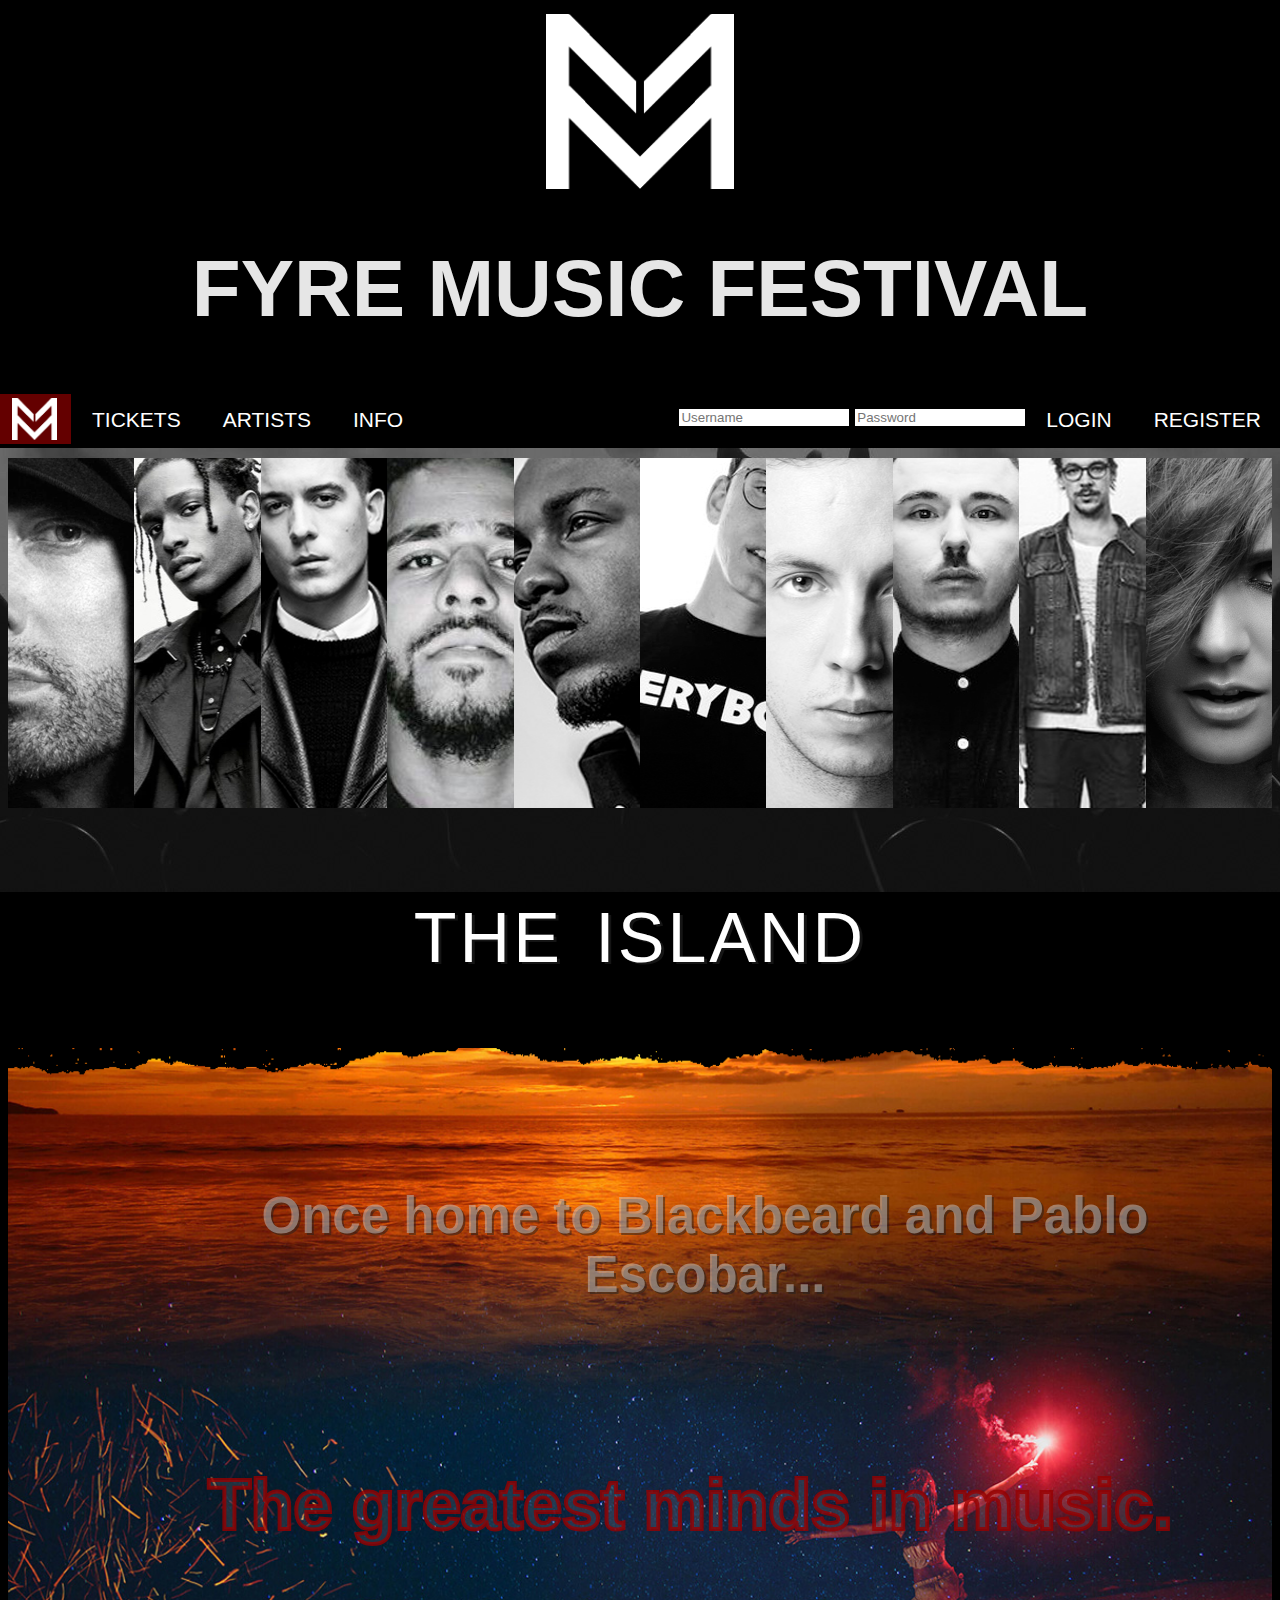
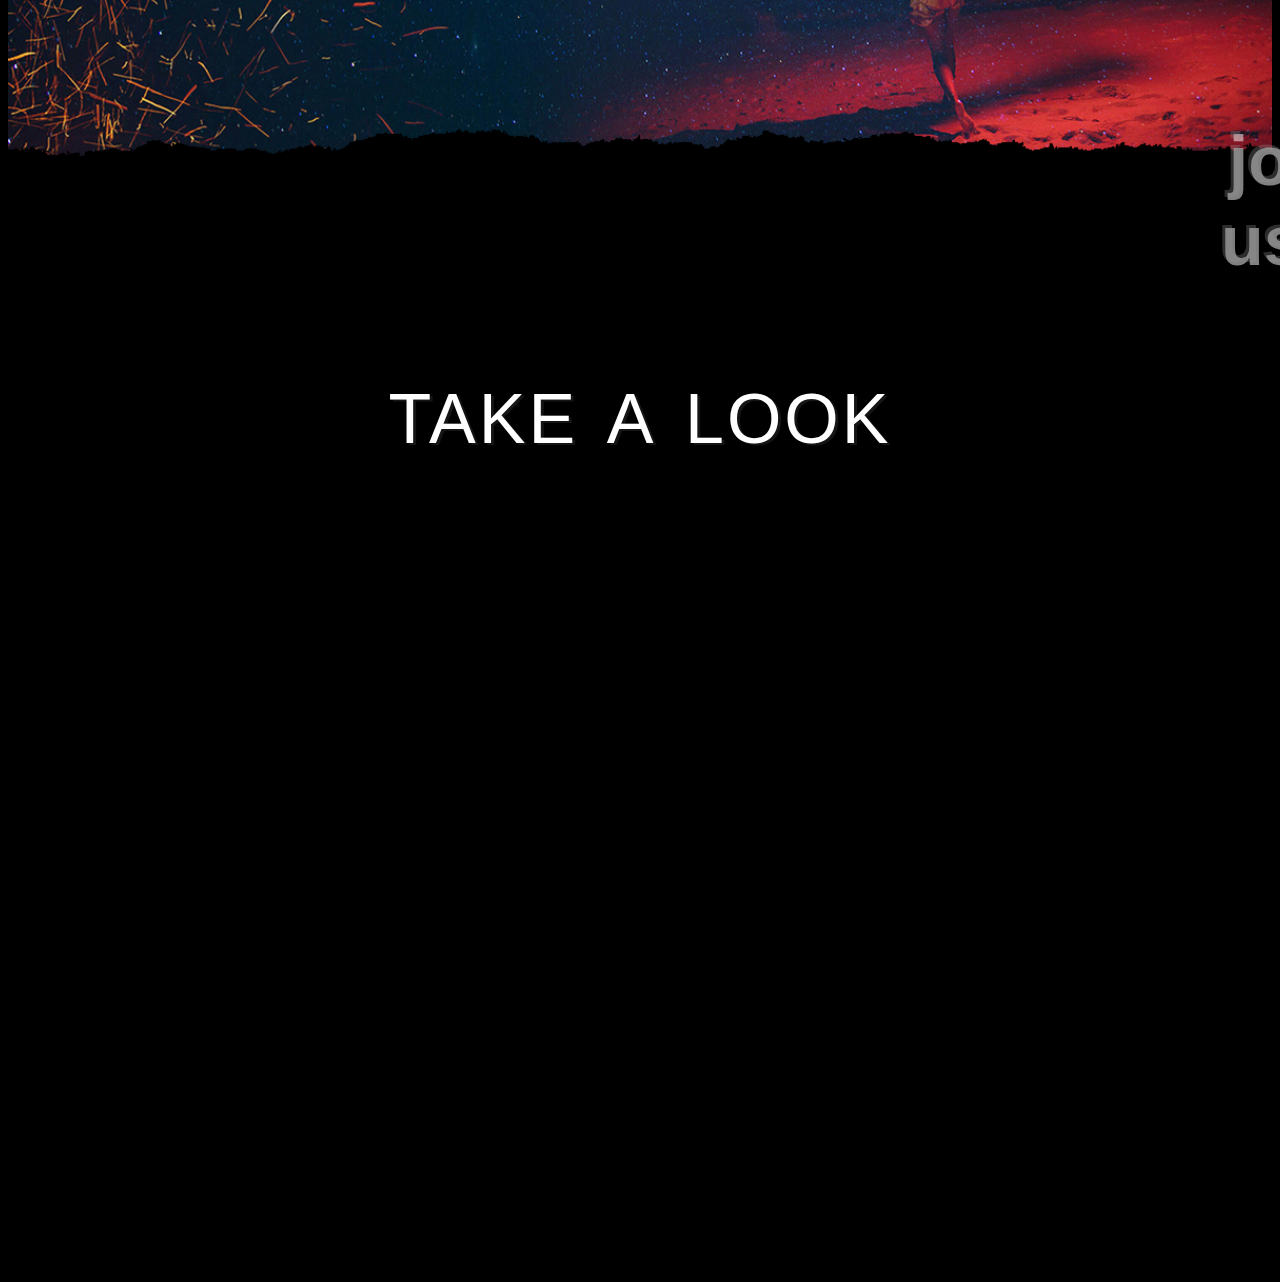
<file: ProP_Documents/Finalized Deliverables/FMFWebpage (static)/demo/index.html>
<html>
<head>
    <title>Stanitation</title>
    <meta name="viewport" content="width=device-width, initial-scale=1">
<style>
  
header {
  font-size: 40px;
  background: rgb(0, 0, 0);
  color: rgba(255, 255, 255, 0.9);
  padding: 1rem;
  text-align: center;
  margin: -10;
}

h1 a{ color: inherit;}

body {
  font-family: Helvetica;
  z-index: -50;
  font-size: 21px;
  background-image: url("img/background.jpg");
  background-position:  center;
  background-attachment: fixed;
  background-repeat: no-repeat;
  background-color: black;
}

ul {
  z-index: 10;
  list-style-type: none;
  margin: -10;
  padding: 0;
  overflow: hidden;
  background-color: rgb(0, 0, 0);
  position: -webkit-sticky;
  position: sticky;
  top: -0.5;
}

li {
  float: left;
}

li a {
  display: block;
  color: white;
  text-align: center;
  padding: 14px 21px;
  text-decoration: none;
}
.hlogo {
  display: block;
  color: white;
  text-align: center;
  padding: 4px 14px;
  text-decoration: none;
}

li a:hover, b:hover {
  background-color: rgb(255, 0, 0);
}

.active {
  background-color: rgb(100, 0, 0);
}

.login-container {
  float: right;
}

.login-container input[type=text] {
  margin-top: 15px;
  border: none;
  width: 170px;
}

/*===========================================================================*/

.accordion {
  width: 100%;
  max-width: 1400px;
  height: 350px;
  overflow: hidden;
  margin: 20px auto;
}

.accordion ul {
  z-index: 1;
  width: 100%;
  display: table;
  table-layout: fixed;
  margin: 0;
  padding: 0;
}

.accordion ul li {
  display: table-cell;
  vertical-align: bottom;
  position: relative;
  width: 10%;
  height: 350px;
  background-repeat: no-repeat;
  background-position: center center;
  transition: all 500ms ease;
}

.accordion ul li div {
  display: block;
  overflow: hidden;
  width: 100%;
}

.accordion ul li div a {
  display: block;
  height: 350px;
  width: 100%;
  position: relative;
  z-index: 3;
  padding: 15px 20px;
  box-sizing: border-box;
  color: #fff;
  text-decoration: none;
  font-family: Open Sans, sans-serif;
  transition: all 200ms ease;
}

.accordion ul li div a * {
  opacity: 0;
  margin: 0;
  width: 100%;
  text-overflow: ellipsis;
  position: relative;
  z-index: 5;
  white-space: nowrap;
  overflow: hidden;
  -webkit-transform: translateX(-20px);
  transform: translateX(-20px);
  -webkit-transition: all 400ms ease;
  transition: all 400ms ease;
}

.accordion ul li div a h2 {
  font-family: Helvetica;
  text-overflow: clip;
  font-size: 21px;
  text-transform: uppercase;
  margin-bottom: 2px;
  top: 290px;
}

.accordion ul li:nth-child(1) { background-image: url("img/art/eminem.jpg"); }

.accordion ul li:nth-child(2) { background-image: url("img/art/rocky.jpg"); }

.accordion ul li:nth-child(3) { background-image: url("img/art/geazy.jpg"); }

.accordion ul li:nth-child(4) { background-image: url("img/art/jcole.jpg"); }

.accordion ul li:nth-child(5) { background-image: url("img/art/lamar.jpg"); }

.accordion ul li:nth-child(6) { background-image: url("img/art/logic.jpg"); }

.accordion ul li:nth-child(7) { background-image: url("img/art/rayel.jpg"); }

.accordion ul li:nth-child(8) { background-image: url("img/art/dumont.jpg"); }

.accordion ul li:nth-child(9) { background-image: url("img/art/lazer.jpg"); }

.accordion ul li:nth-child(10) { background-image: url("img/art/tovelo.jpg"); }

.accordion ul:hover li { width: 8%; }

.accordion ul:hover li:hover { width: 27%; }

.accordion ul:hover li:hover a { background: rgba(0, 0, 0, 0); }

.accordion ul:hover li:hover a * {
  opacity: 1;
  -webkit-transform: translateX(0);
  transform: translateX(0);
}

/*===========================================================================*/

.grid-container {
  display: grid;
  grid-template-columns: repeat(auto-fit, minmax(300px, 1fr));
  grid-gap: 30px;
  margin-top: 50px;
  margin-left: 30px;
  margin-right: 30px;
}

.card {
  color: white;
  border: 1px solid rgba(51, 51, 51, 0.8);
  border-radius: .25rem;
  background-color: rgba(0, 0, 0, 0.808);
}

.bg-img {
  background-size: cover;
  min-height: 100px;
  background-position: center;
  background-color: rgba(0, 0, 0, 0.808);
}

.content {
  padding: 15px;
}

.content h4 {
  margin-top: -5px;
  text-transform: uppercase;
}

.content p{
  color: rgb(100, 100, 100);
}

button {
  position: relative;
  
  color: white;
  text-transform: uppercase;
  background-color: rgba(121, 0, 0, 0.8) ;
  border: 1px solid  rgba(70, 0, 0, 0.8) ;
  padding: .5rem 1rem;
  cursor: pointer;
  border-radius: .25rem;
}

button:hover{
  background-color: rgba(255, 0, 0, 0.8);
  border-color:  rgba(255, 0, 0, 0.8);
}

/*===========================================================================*/

.container {
  
  
  background-color:  rgba(51, 51, 51, 0);
  width: 100%;
  margin-top: 50px;
  padding-bottom: 50px;
} 

.container p{
  text-shadow: 3px 2px rgba(30, 30, 30, 0.7);
  font-size: 70px;
  letter-spacing: 3px;
  word-spacing: 10px;
  padding-top: 20px;
  text-align: center;
  text-transform: uppercase;
  color: white;
}

.events-box-1{
  background-color:rgba(51, 51, 51, 0);
  position: relative;
  margin-top:10px;
  font-size: 21px;
}

.events-box-1 img{
  width: 100% !important; /*override the width below*/
  left: 0px;
  right: 0px;
  border: 0px;
  margin: 0px;
  padding: 0px;
  background-size: 100%;
}

.events-box-1 h4{
  position: absolute;
  text-shadow: 2px 2px rgba(30, 30, 30, 0.5);
  left:130px;
  top:70px;
  color: rgba(200, 200, 200, 0.5);  
  font-size: 51px;
}
.events-box-1 h5{
  position: absolute;
  left:200px;
  top:300px;
  -webkit-text-fill-color: rgba(255, 255, 255, 0.1); /* Will override color (regardless of order) */
  -webkit-text-stroke-width: 4px;
  -webkit-text-stroke-color: rgba(150, 0, 0, 0.8);
  font-size: 70px;
}

.events-box-1 h3{
  position: absolute;
  left:1210px;
  top:600px;
  color: rgba(150, 150, 150, 0.3);
  text-shadow: 3px 3px rgba(255, 255, 255, 0.5);
  font-size: 70px;
}

.buy_tickets{
  position: absolute;
  left:940px;
}


/*===========================================================================*/


.vof{
  text-shadow: 3px 2px rgba(30, 30, 30, 0.7);
  font-size: 70px;
  letter-spacing: 3px;
  word-spacing: 10px;
  padding-top: 20px;
  text-align: center;
  text-transform: uppercase;
  color: white;
}

.ytvideo{
  position: relative;
  width: 100%;
  padding-bottom: 58.25%; 
  height: 0;
  margin-bottom: 1rem;
  overflow: hidden;

}
.ytvideo iframe{
  position: absolute;
  top:0;
  left: 0;
  width: 100%;
  height: 100%;
}

/*===========================================================================*/

</style>
</head>
<body>

<header>
  <a href = "index.html"><img href="index.html" src="img/FMFwhite.png" style="width:15%"></a><br>
  <h1><a href="index.html"style="text-decoration: none">FYRE MUSIC FESTIVAL </a></h1>
</header>
<ul>
  <li><a class="active hlogo" href="index.html"><img  src="img/FMFwhite.png" alt="HOME" width="45"></a></li>
  <li><a href="ticket.html">TICKETS</a></li>
  <li><a href="artist.html">ARTISTS</a></li>
  <li><a href="-">INFO</a></li>
  <li style="float:right"><a href="#login" type="submit">REGISTER</a></li>
  <div class="login-container">
    <form action="/action_page.php">
      <input type="text" placeholder="Username" name="username">
      <input type="text" placeholder="Password" name="psw">
      <li style="float:right"><a href="#login" type="submit">LOGIN</a></li>
    </form>
  </div>
</ul>

<div class="accordion">
  <ul>
    <li>
      <div> <a href="alb1.html">
        <h2>EMINEM</h2>
        </a> </div>
    </li>
    <li>
      <div> <a href="alb2.html">
        <h2>A$AP ROCKY</h2>
        </a> </div>
    </li>
    <li>
      <div> <a href="alb3.html">
        <h2>G-EAZY</h2>
        </a> </div>
    </li>
    <li>
      <div> <a href="alb4.html">
        <h2>J COLE</h2>
        </a> </div>
    </li>
    <li>
      <div> <a href="alb5.html">
        <h2>KENDRICK LAMMAR</h2>
        </a> </div>
    </li>
    <li>
      <div> <a href="alb6.html">
        <h2>LOGIC</h2>
        </a> </div>
    </li>
    <li>
      <div> <a href="alb7.html">
        <h2>ANDREW RAYEL</h2>
        </a> </div>
    </li>
    <li>
      <div> <a href="alb8.html">
        <h2>DUKE DUMONT</h2>
        </a> </div>
    </li>
    <li>
      <div> <a href="alb9.html">
        <h2>MAJOR LAZER</h2>
        </a> </div>
    </li>
    <li>
      <div> <a href="alb10.html">
        <h2>TOVE LO</h2>
        </a> </div>
    </li>
  </ul>
</div>

<div class ="container">
  <div style="text-align: center">
    <p>THE ISLAND</p>
    <div class= "events-box-1">
      <h4>Once home to Blackbeard and Pablo Escobar...</h4>
      <h5>The greatest minds in music.</h5>
      <h3>join us...</h3>
      <img src="img/intro.png" width="100%" >
    </div>
  </div>
</div>


<div class="vof">
  <br><p>TAKE A LOOK</p>
</div>
<div class="ytvideo">
  <iframe width="100%"  src="https://www.youtube.com/embed/kkovBKfcSJ8" frameborder="0" allow="accelerometer; autoplay; encrypted-media; gyroscope; picture-in-picture" allowautoplay></iframe>
</div>



</body>
</html>
</file>
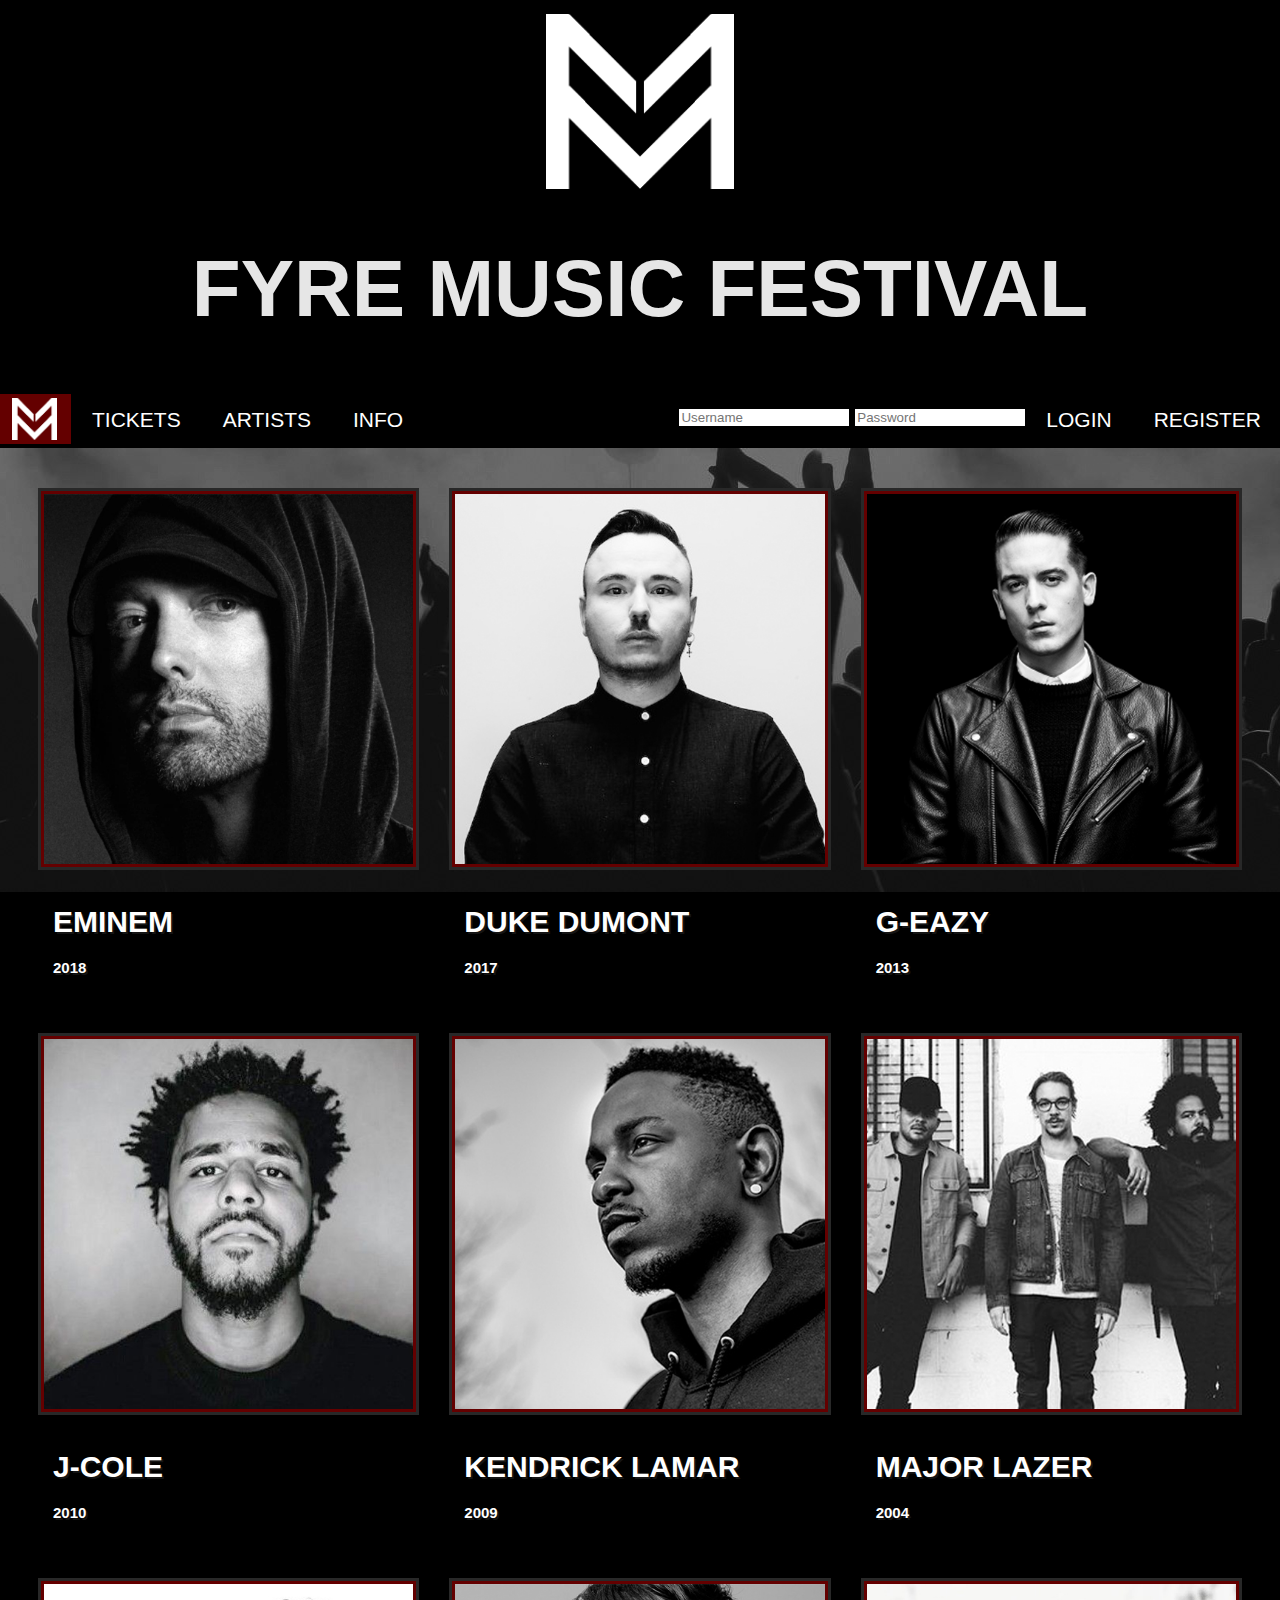
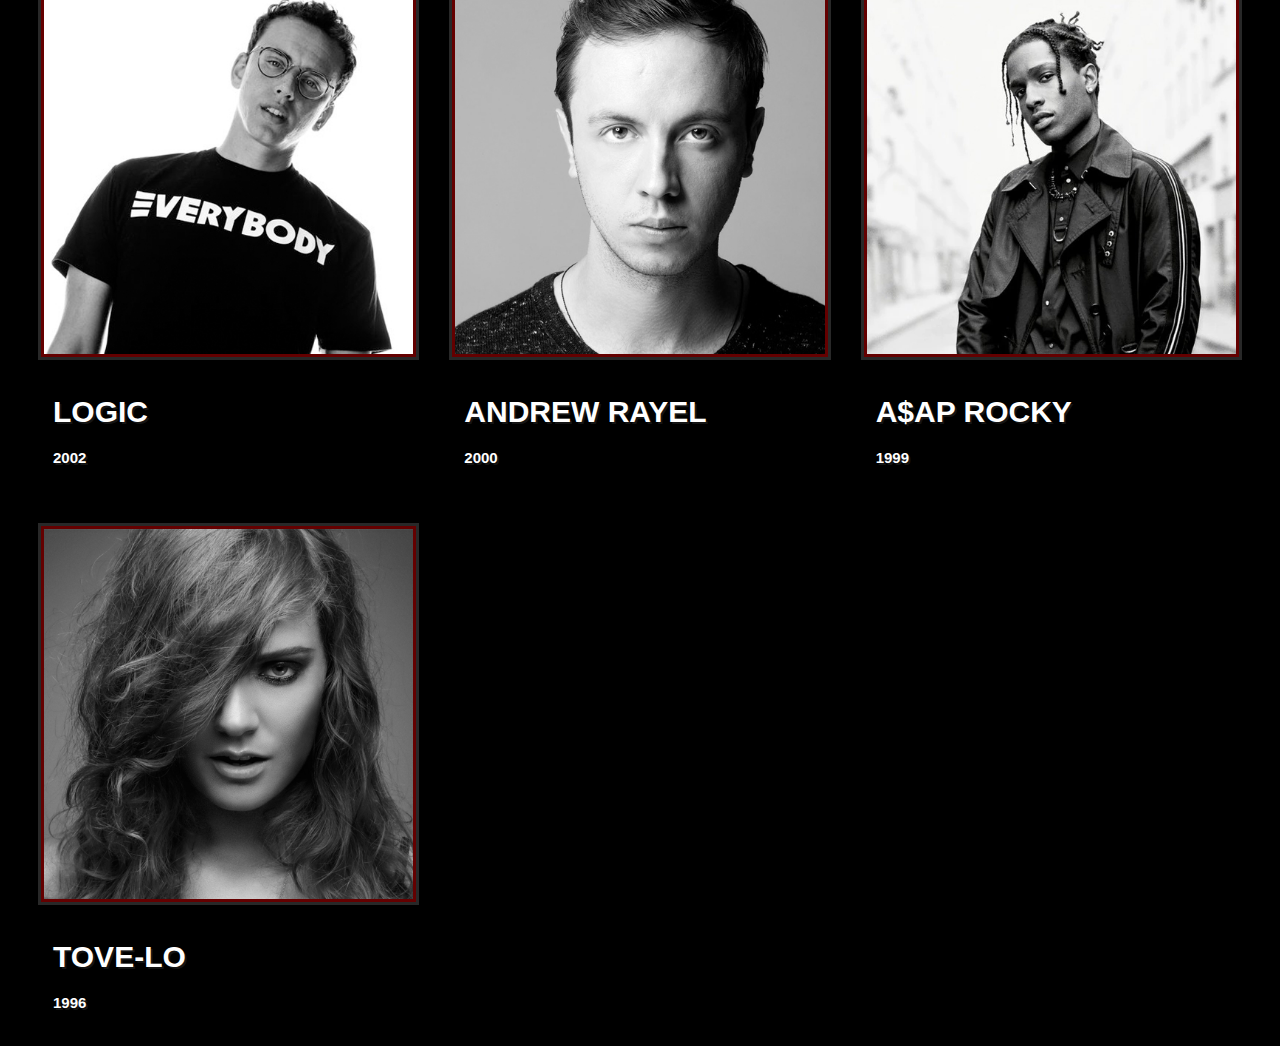
<file: ProP_Documents/Finalized Deliverables/FMFWebpage (static)/demo/artist.html>
<html>
  <head>
    <title>Fyre Music Festival</title>
    <meta name="viewport" content="width=device-width, initial-scale=1" />
    <style>
      header {
        font-size: 40px;
        background: rgb(0, 0, 0);
        color: rgba(255, 255, 255, 0.9);
        padding: 1rem;
        text-align: center;
        margin: -10;
      }

      h1 a {
        color: inherit;
      }

      body {
        font-family: Helvetica;
        z-index: -50;
        font-size: 21px;
        background-image: url("img/background.jpg");
        background-position: center;
        background-attachment: fixed;
        background-repeat: no-repeat;
        background-color: black;
      }

      ul {
        z-index: 10;
        list-style-type: none;
        margin: -10;
        padding: 0;
        overflow: hidden;
        background-color: rgb(0, 0, 0);
        position: -webkit-sticky;
        position: sticky;
        top: -0.5;
      }

      li {
        float: left;
      }

      li a {
        display: block;
        color: white;
        text-align: center;
        padding: 14px 21px;
        text-decoration: none;
      }
      .hlogo {
        display: block;
        color: white;
        text-align: center;
        padding: 4px 14px;
        text-decoration: none;
      }

      li a:hover,
      b:hover {
        background-color: rgb(255, 0, 0);
      }

      .active {
        background-color: rgb(100, 0, 0);
      }

      .login-container {
        float: right;
      }

      .login-container input[type="text"] {
        margin-top: 15px;
        border: none;
        width: 170px;
      }

      /*===========================================================================*/

      .article-box {
        background-color: rgb(72, 0, 255);
        color: gray;
        position: relative;
        width: 400px;
        height: 400px;
        border: 1px solid black;
        margin-top: 10px;
        position: relative;
      }

      .img {
        background-color: rgb(100, 0, 0);
        width: 412px;
        border: 3px solid rgb(40, 40, 40);
        padding: 3px;
        position: absolute;
        top: 10px;
        left: 10px;
      }

      .grid-container {
        display: grid;
        grid-template-columns: repeat(auto-fit, minmax(300px, 1fr));
        grid-gap: 30px;
        margin-top: 50px;
        margin-left: 30px;
        margin-right: 30px;
      }

      .card {
        color: white;
        border-radius: 0.2rem;
      }

      .card h1 {
        text-align: left;
        font-size: 30px;
        text-shadow: 2px 2px rgba(30, 30, 30, 0.7);
      }

      .card h2 {
        text-align: left;
        font-size: 15px;
        text-shadow: 2px 2px rgba(30, 30, 30, 0.7);
      }

      .bg-img {
        background-size: cover;
        min-height: 100px;
        background-position: center;
        background-color: rgb(100, 0, 0);
        border: 3px solid rgb(40, 40, 40);
        padding: 3px;
      }

      .bg-img:hover {
        background-color: rgb(255, 0, 0);
        color: black;
      }

      .content {
        padding: 15px;
      }

      .container {
        border-radius: 5px;
        background-color: #f2f2f2;
        padding: 10px;
        width: 1160px;
        margin-right: 180px;
        margin-left: 180px;
        margin-top: 50px;
        opacity: 0.8;
      }

      ul {
        z-index: 10;
        list-style-type: none;
        margin: -10;
        padding: 0;
        overflow: hidden;
        background-color: rgb(0, 0, 0);
        position: -webkit-sticky;
        position: sticky;
        top: -0.5;
      }

      li {
        float: left;
      }

      li a {
        display: block;
        color: white;
        text-align: center;
        padding: 14px 21px;
        text-decoration: none;
      }

      li b {
        display: block;
        color: white;
        text-align: center;
        padding: 3px 14px;
        text-decoration: none;
      }

      li a:hover,
      b:hover {
        background-color: rgb(255, 0, 0);
      }

      .active {
        background-color: rgb(100, 0, 0);
      }

      /*===========================================================================*/
    </style>
  </head>
  <body>
    <header>
      <a href="index.html"
        ><img href="index.html" src="img/FMFwhite.png" style="width:15%"/></a
      ><br />
      <h1>
        <a href="index.html" style="text-decoration: none"
          >FYRE MUSIC FESTIVAL
        </a>
      </h1>
    </header>
    <ul>
      <li>
        <a class="active hlogo" href="index.html"
          ><img src="img/FMFwhite.png" alt="HOME" width="45"
        /></a>
      </li>
      <li><a href="ticket.html">TICKETS</a></li>
      <li><a href="artist.html">ARTISTS</a></li>
      <li><a href="-">INFO</a></li>
      <li style="float:right"><a href="#login" type="submit">REGISTER</a></li>
      <div class="login-container">
        <form action="/action_page.php">
          <input type="text" placeholder="Username" name="username" />
          <input type="text" placeholder="Password" name="psw" />
          <li style="float:right"><a href="#login" type="submit">LOGIN</a></li>
        </form>
      </div>
    </ul>

    <div class="grid-container">
      <div class="card">
        <div class="bg-img">
          <a href="alb10.html"
            ><img src="img/art/eminem.jpg" style="width:100%"
          /></a>
        </div>
        <div class="content">
          <h1>EMINEM</h1>
          <h2>2018</h2>
        </div>
      </div>
      <div class="card">
        <div class="bg-img">
          <a href="alb9.html"
            ><img src="img/art/dumont.jpg" style="width:100%"
          /></a>
        </div>
        <div class="content">
          <h1>DUKE DUMONT</h1>
          <h2>2017</h2>
        </div>
      </div>
      <div class="card">
        <div class="bg-img">
          <a href="alb8.html"
            ><img src="img/art/geazy.jpg" style="width:100%"
          /></a>
        </div>
        <div class="content">
          <h1>G-EAZY</h1>
          <h2>2013</h2>
        </div>
      </div>
      <div class="card">
        <div class="bg-img">
          <a href="alb7.html"
            ><img src="img/art/jcole.jpg" style="width:100%"
          /></a>
        </div>
        <div class="content">
          <h1>J-COLE</h1>
          <h2>2010</h2>
        </div>
      </div>
      <div class="card">
        <div class="bg-img">
          <a href="alb6.html"
            ><img src="img/art/lamar.jpg" style="width:100%"
          /></a>
        </div>
        <div class="content">
          <h1>KENDRICK LAMAR</h1>
          <h2>2009</h2>
        </div>
      </div>
      <div class="card">
        <div class="bg-img">
          <a href="alb5.html"
            ><img src="img/art/lazer.jpg" style="width:100%"
          /></a>
        </div>
        <div class="content">
          <h1>MAJOR LAZER</h1>
          <h2>2004</h2>
        </div>
      </div>
      <div class="card">
        <div class="bg-img">
          <a href="alb4.html"
            ><img src="img/art/logic.jpg" style="width:100%"
          /></a>
        </div>
        <div class="content">
          <h1>LOGIC</h1>
          <h2>2002</h2>
        </div>
      </div>
      <div class="card">
        <div class="bg-img">
          <a href="alb3.html"
            ><img src="img/art/rayel.jpg" style="width:100%"
          /></a>
        </div>
        <div class="content">
          <h1>ANDREW RAYEL</h1>
          <h2>2000</h2>
        </div>
      </div>
      <div class="card">
        <div class="bg-img">
          <a href="alb2.html"
            ><img src="img/art/rocky.jpg" style="width:100%"
          /></a>
        </div>
        <div class="content">
          <h1>A$AP ROCKY</h1>
          <h2>1999</h2>
        </div>
      </div>
      <div class="card">
        <div class="bg-img">
          <a href="alb1.html"
            ><img src="img/art/tovelo.jpg" style="width:100%"
          /></a>
        </div>
        <div class="content">
          <h1>TOVE-LO</h1>
          <h2>1996</h2>
        </div>
      </div>
    </div>
  </body>
</html>
</file>
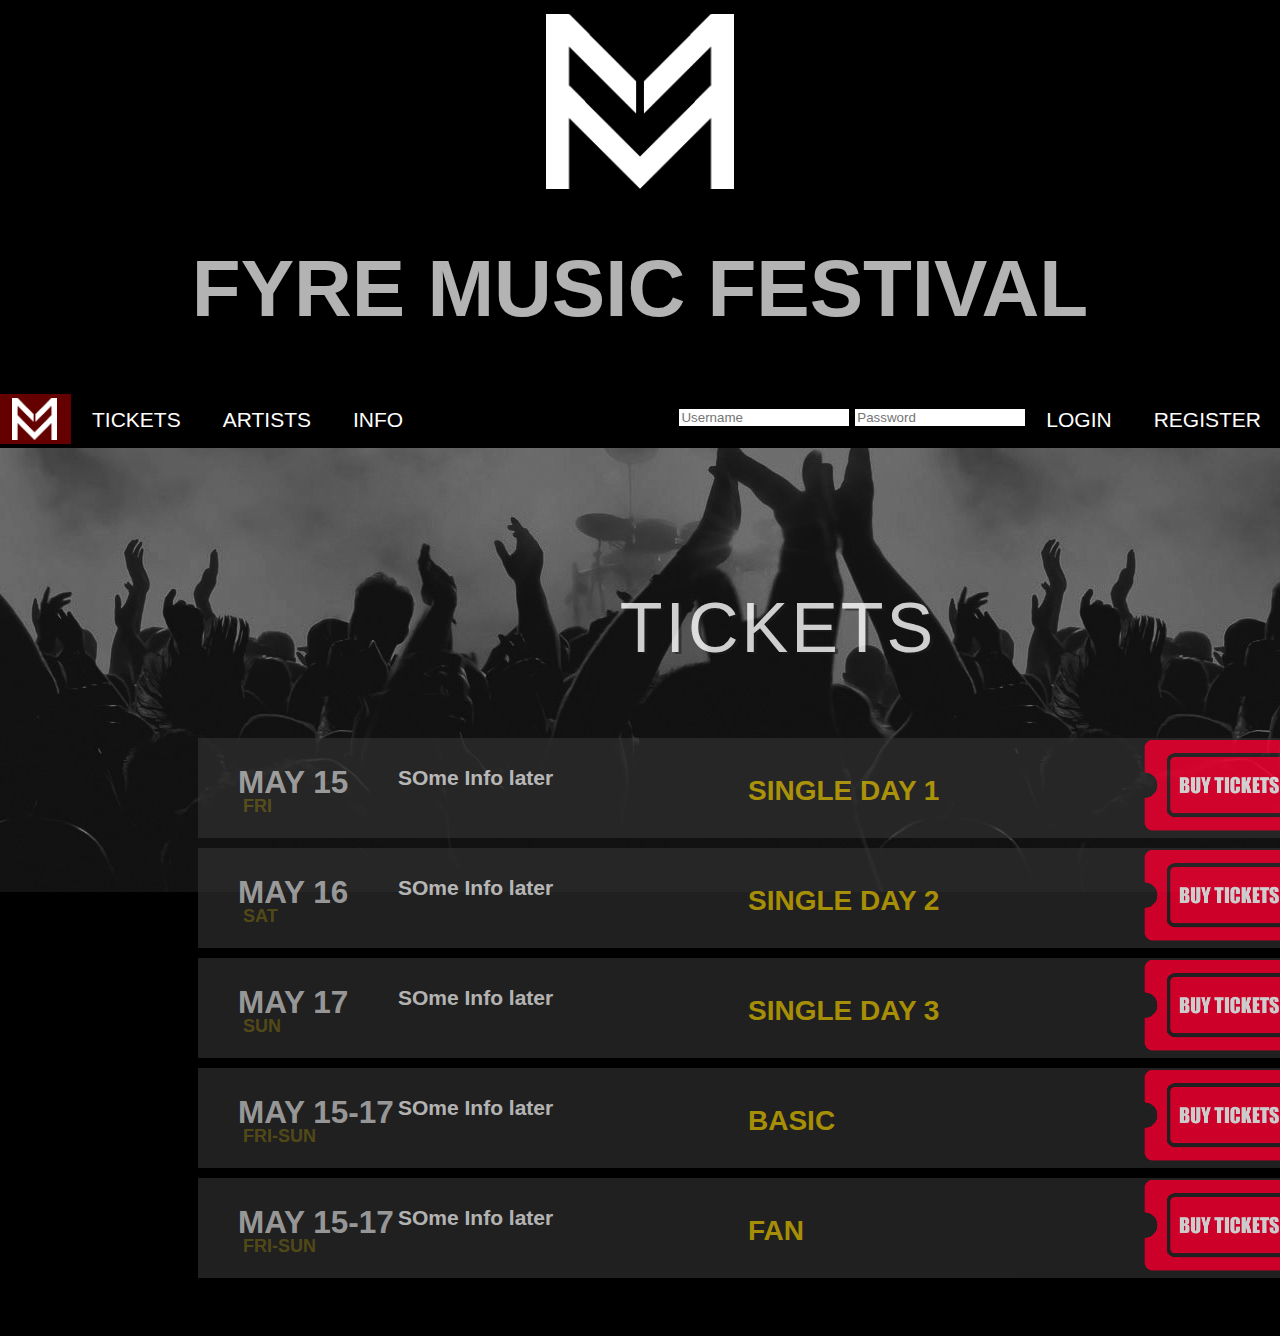
<file: ProP_Documents/Finalized Deliverables/FMFWebpage (static)/demo/ticket.html>
<html>
<head>
    <title>Fyre Music Festival</title>
    <meta name="viewport" content="width=device-width, initial-scale=1">
<style>
  
header {
  font-size: 40px;
  background: rgb(0, 0, 0);
  color: rgba(255, 255, 255, 0.7);
  padding: 1rem;
  text-align: center;
  margin: -10;
}

h1 a{ color: inherit;}

body {
  font-family: Helvetica;
  z-index: -50;
  font-size: 21px;
  background-image: url("img/background.jpg");
  background-position:  center;
  background-attachment: fixed;
  background-repeat: no-repeat;
  background-color: black;
}

ul {
  z-index: 10;
  list-style-type: none;
  margin: -10;
  padding: 0;
  overflow: hidden;
  background-color: rgb(0, 0, 0);
  position: -webkit-sticky;
  position: sticky;
  top: -0.5;
}

li {
  float: left;
}

li a {
  display: block;
  color: white;
  text-align: center;
  padding: 14px 21px;
  text-decoration: none;
}
.hlogo {
  display: block;
  color: white;
  text-align: center;
  padding: 4px 14px;
  text-decoration: none;
}

li a:hover, b:hover {
  background-color: rgb(255, 0, 0);
}

.active {
  background-color: rgb(100, 0, 0);
}

.login-container {
  float: right;
}

.login-container input[type=text] {
  margin-top: 15px;
  border: none;
  width: 170px;
}

/*===========================================================================*/

.container {
  z-index: 1;
  border-radius: 5px;
  background-color:  rgba(51, 51, 51, 0);
  padding: 10px;
  width: 1160px;
  margin-right:150px;
  margin-left:180px;
  margin-top: 50px;
  padding-bottom: 50px;
  opacity: 0.8;
} 

.container p{
  text-shadow: 3px 2px rgba(30, 30, 30, 0.7);
  font-size: 70px;
  letter-spacing: 3px;
  word-spacing: 10px;
  padding-top: 20px;
  text-align: center;
  text-transform: uppercase;
  color: white;
}

.events-box-1{
  background-color:rgba(51, 51, 51, 0.8);
  position: relative;
  width: 1140px;
  height:100px;
  
  margin-top:10px;
  font-size: 21px;
}
.events-box-1 h2{
  position: absolute;
  left:40px;
  color:rgba(210, 210, 210, 0.9);
}
.events-box-1 h3{
  position: absolute;
  left:45px;
  top:40px;
  color: rgba(255, 217, 0, 0.301);
  font-size: 18px;
}
.events-box-1 h4{
  position: absolute;
  left:200px;
  color: rgba(250, 250, 250, 0.9);  
  font-size: 21px;
}
.events-box-1 h5{
  position: absolute;
  left:550px;
  top:-10px;
  color: rgba(255, 217, 0, 0.8);
  font-size: 28px;
}
.buy_tickets{
  position: absolute;
  left:940px;
}


/*===========================================================================*/

</style>
</head>
<body>
  <header>
    <a href="index.html"
      ><img href="index.html" src="img/FMFwhite.png" style="width:15%"/></a
    ><br />
    <h1>
      <a href="index.html" style="text-decoration: none"
        >FYRE MUSIC FESTIVAL
      </a>
    </h1>
  </header>
  <ul>
    <li>
      <a class="active hlogo" href="index.html"
        ><img src="img/FMFwhite.png" alt="HOME" width="45"
      /></a>
    </li>
    <li><a href="ticket.html">TICKETS</a></li>
    <li><a href="artist.html">ARTISTS</a></li>
    <li><a href="-">INFO</a></li>
    <li style="float:right"><a href="#login" type="submit">REGISTER</a></li>
    <div class="login-container">
      <form action="/action_page.php">
        <input type="text" placeholder="Username" name="username" />
        <input type="text" placeholder="Password" name="psw" />
        <li style="float:right"><a href="#login" type="submit">LOGIN</a></li>
      </form>
    </div>
  </ul>

<div class ="container">
  <div style="text-align: center">
<p>TICKETS</p>
<div class= "events-box-1">
  <h2>MAY 15</h2>
  <h3>FRI </h3>
  <h4>SOme Info later</h4>
  <h5>SINGLE DAY 1</h5>
  <a class="buy_tickets" href="events1.html"><img src="img/buy_tickets.png" height="98"> </a>
</div>
    <div class= "events-box-1">
      <h2>MAY 16</h2>
      <h3>SAT </h3>
      <h4>SOme Info later</h4>
      <h5>SINGLE DAY 2</h5>
      <a class="buy_tickets" href="events1.html"><img src="img/buy_tickets.png" height="98"> </a>
    </div>
    <div class= "events-box-1">
        <h2>MAY 17</h2>
        <h3>SUN</h3>
        <h4>SOme Info later</h4>
        <h5>SINGLE DAY 3</h5>
        <a class="buy_tickets" href="events1.html"><img src="img/buy_tickets.png" height="98"> </a>
      </div>
          <div class= "events-box-1">
            <h2>MAY 15-17</h2>
            <h3>FRI-SUN</h3>
            <h4>SOme Info later</h4>
            <h5>BASIC</h5>
            <a class="buy_tickets" href="events1.html"><img src="img/buy_tickets.png" height="98"> </a>
          </div> <div class= "events-box-1">
              <h2>MAY 15-17</h2>
              <h3>FRI-SUN</h3>
              <h4>SOme Info later</h4>
              <h5>FAN</h5>
              <a class="buy_tickets" href="events1.html"><img src="img/buy_tickets.png" height="98"> </a>
            </div>
</div>



</body>
</html>
</file>
